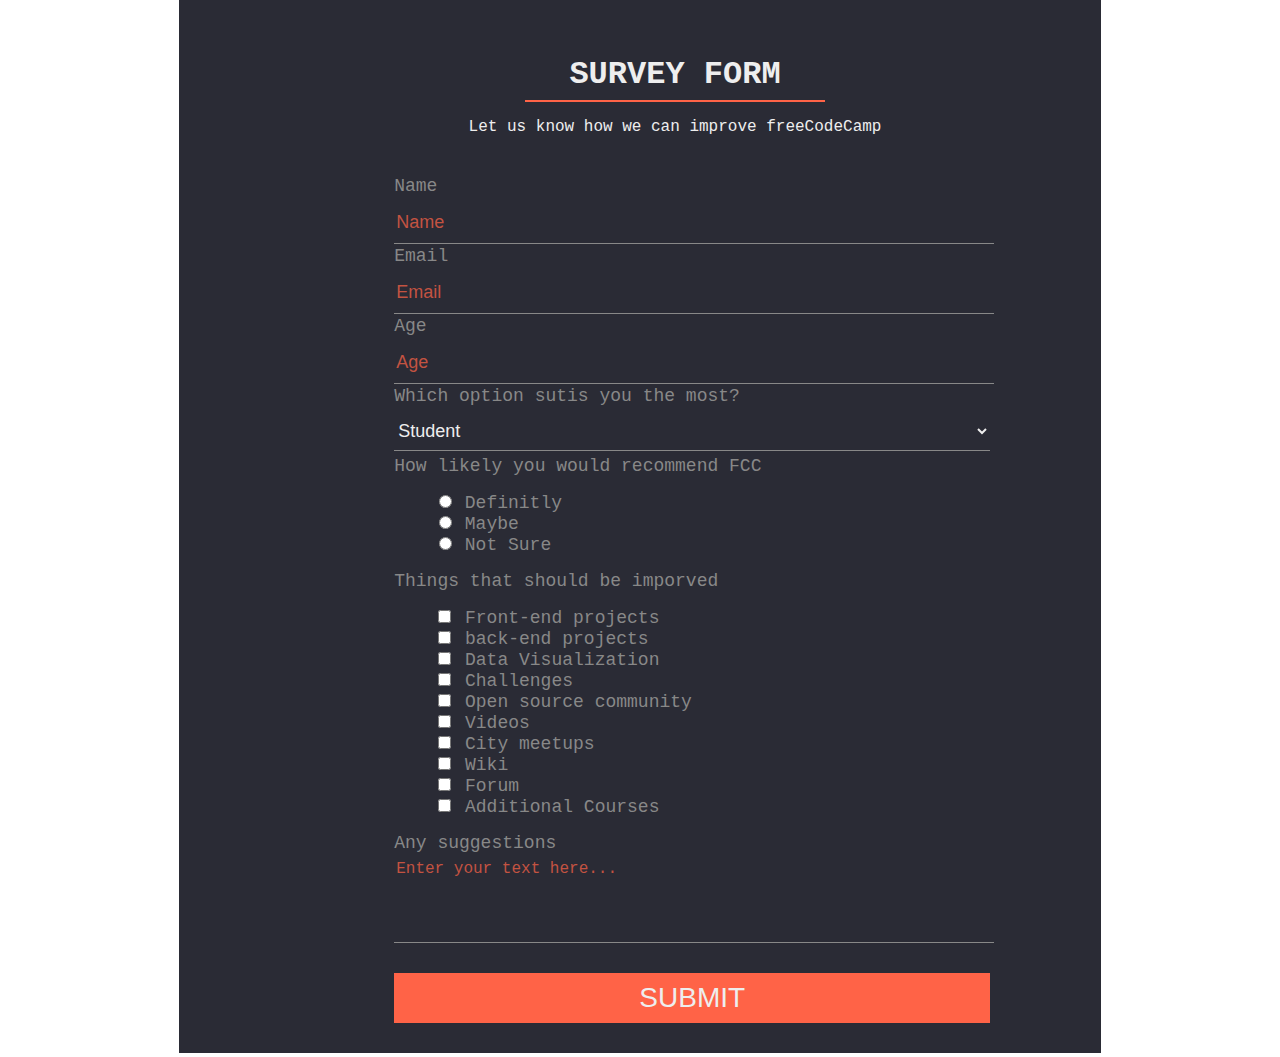
<file: Survey-form/index.html>
<!DOCTYPE html>
<html lang="en">
<head>
  <meta charset="UTF-8">
  <meta name="viewport" content="width=device-width, initial-scale=1.0">
  <meta http-equiv="X-UA-Compatible" content="ie=edge">
  <link rel="stylesheet" href="style.css">
  <title>Survey Form</title>
</head>
<body>
  <main>
    <div class="container">
      <div class="title-holder">
        <h1 id="title" class="uppercase white">Survey form</h1>
      </div>
      <p id="description">Let us know how we can improve freeCodeCamp</p>
      <form action="" id="survey-form">
        <div class="form-item">
          <label for="name" id="name-label">Name</label>
          <input type="text" id="name" placeholder="Name" required>
        </div>
        <div class="form-item">
          <label for="email" id="email-label">Email</label>
          <input type="email" id="email" placeholder="Email" required>
        </div>
        <div class="form-item">
          <label for="number" id="number-label">Age</label>
          <input type="number" id="number" placeholder="Age" min="10" max="130" required>
        </div>
        <div class="form-item">
          <label for="dropdown" id="dropdown-label">Which option sutis you the most?</label>
          <select name="dropdown" id="dropdown">
            <option value="">Student</option>
            <option value="">Full Time Job</option>
            <option value="">Full time learner</option>
            <option value="">Prefer not to say</option>
            <option value="">Other</option>
          </select>
        </div>
        <div class="form-item">
          <label for="">How likely you would recommend FCC</label>
          <ul class="radio-buttson" style="list-style: none;">
            <li>
              <input name="radio-buttons" type="radio">
              <label for="">Definitly</label>
            </li>
            <li>
              <input name="radio-buttons" type="radio">
              <label for="">Maybe</label>
            </li>
            <li>
              <input name="radio-buttons" type="radio">
              <label for="">Not Sure</label>
            </li>
          </ul>
        </div>
        <div class="form-item">
          <label for="">Things that should be imporved</label>
          <ul class="checkboxes" style="list-style: none">
            <li class="checkbox">
              <label>
                <input type="checkbox" name="preer">
                Front-end projects
              </label>
            </li>
            <li class="checkbox">
              <label for="">
                <input type="checkbox" name="">
                back-end projects
              </label>
            </li>
            <li class="checkbox">
              <label>
                <input type="checkbox" name="">
                Data Visualization
              </label>
            </li>
            <li class="checkbox">
              <label>
                <input type="checkbox" name="">
                Challenges
              </label>
            </li>
            <li class="checkbox">
              <label>
                <input type="checkbox" name="">
               Open source community
              </label>
            </li>
            <li class="checkbox">
              <label>
                <input type="checkbox" name="">
                Videos
              </label>
            </li>
            <li class="checkbox">
              <label>
                <input type="checkbox" name="">
                City meetups
              </label>
            </li>
            <li class="checkbox">
              <label>
                <input type="checkbox" name="">
                Wiki
              </label>
            </li>
            <li class="checkbox">
              <label>
                <input type="checkbox" name="">
                Forum
              </label>
            </li>
            <li class="checkbox">
              <label>
                <input type="checkbox" name="">
                Additional Courses
              </label>
            </li>
          </ul>
        </div>
        <div class="textarea-form-item">
          <label for="textarea">Any suggestions</label>
          <textarea name="comments" id="textarea" placeholder="Enter your text here..."></textarea>
        </div>
        <button type="button" id="submit">Submit</button>
      </form>
    </div>
  </main>
</body>
</html>
<!--
User Story #1: I can see a title with id="title" in H1 sized text.
User Story #2: I can see a short explanation with id="description" in P sized text.
User Story #3: I can see a form with id="survey-form".
User Story #4: Inside the form element, I am required to enter my name in a field with id="name".
User Story #5: Inside the form element, I am required to enter an email in a field with id="email".
User Story #6: If I enter an email that is not formatted correctly, I will see an HTML5 validation error.
User Story #7: Inside the form, I can enter a number in a field with id="number".
User Story #8: If I enter non-numbers in the number input, I will see an HTML5 validation error.
User Story #9: If I enter numbers outside the range of the number input, I will see an HTML5 validation error.
User Story #10: For the name, email, and number input fields inside the form I can see corresponding labels that describe the purpose of each field with the following ids: id="name-label", id="email-label", and id="number-label".
User Story #11: For the name, email, and number input fields, I can see placeholder text that gives me a description or instructions for each field.
User Story #12: Inside the form element, I can select an option from a dropdown that has a corresponding id="dropdown".
User Story #13: Inside the form element, I can select a field from one or more groups of radio buttons. Each group should be grouped using the name attribute.
User Story #14: Inside the form element, I can select several fields from a series of checkboxes, each of which must have a value attribute.
User Story #15: Inside the form element, I am presented with a textarea at the end for additional comments.
User Story #16: Inside the form element, I am presented with a button with id="submit" to submit all my inputs.
-->
</file>
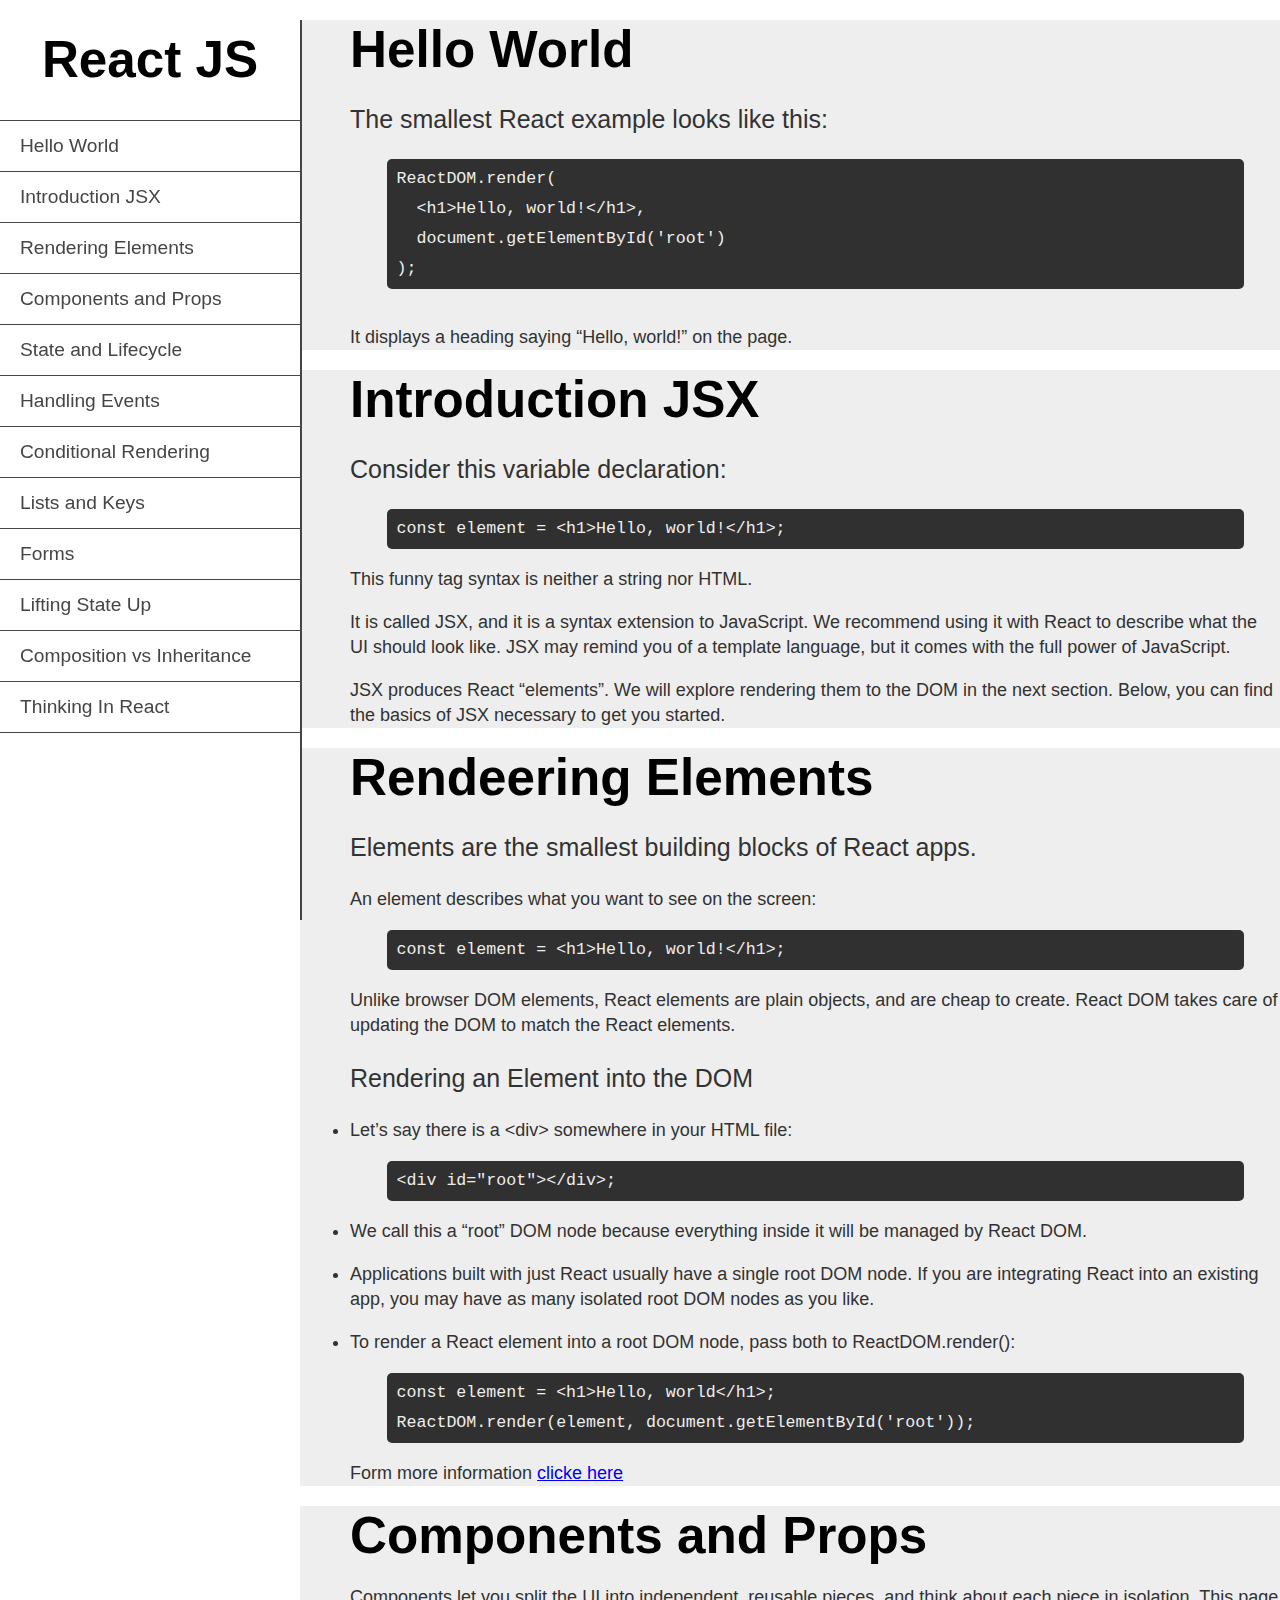
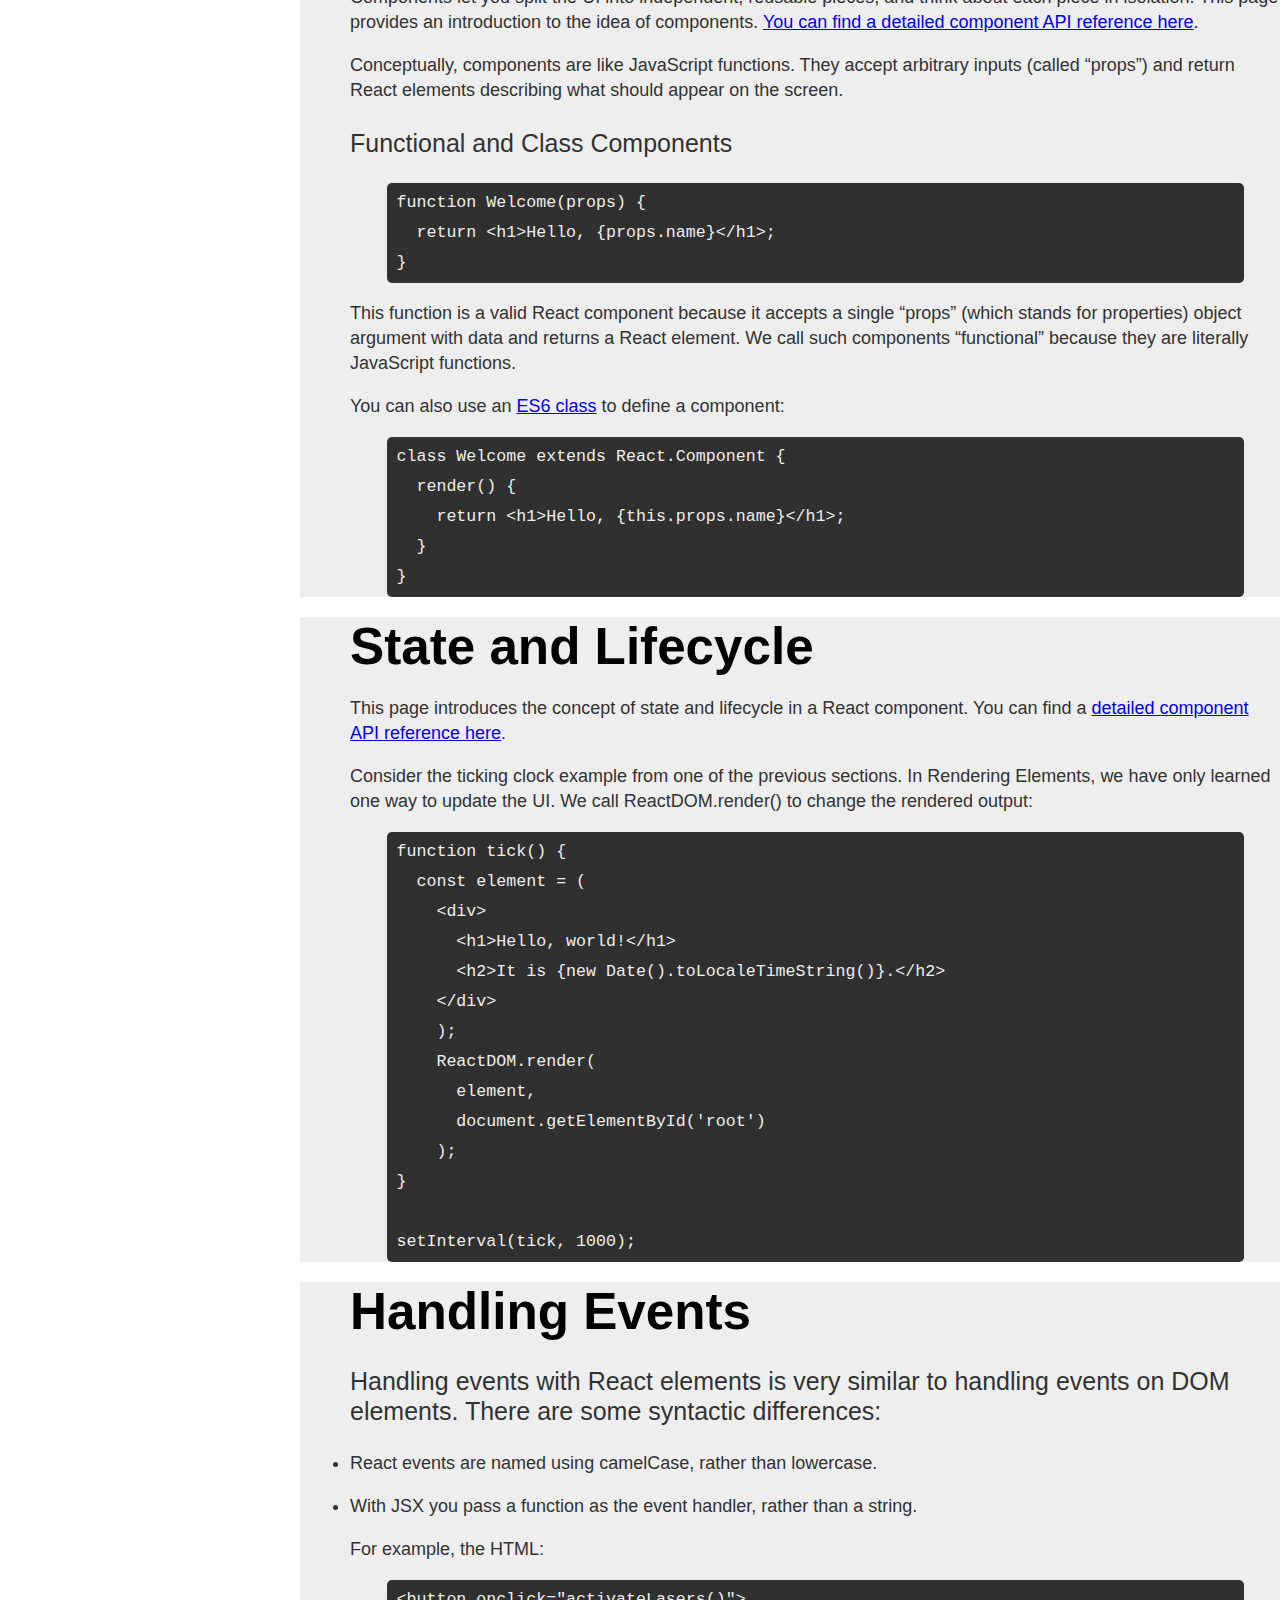
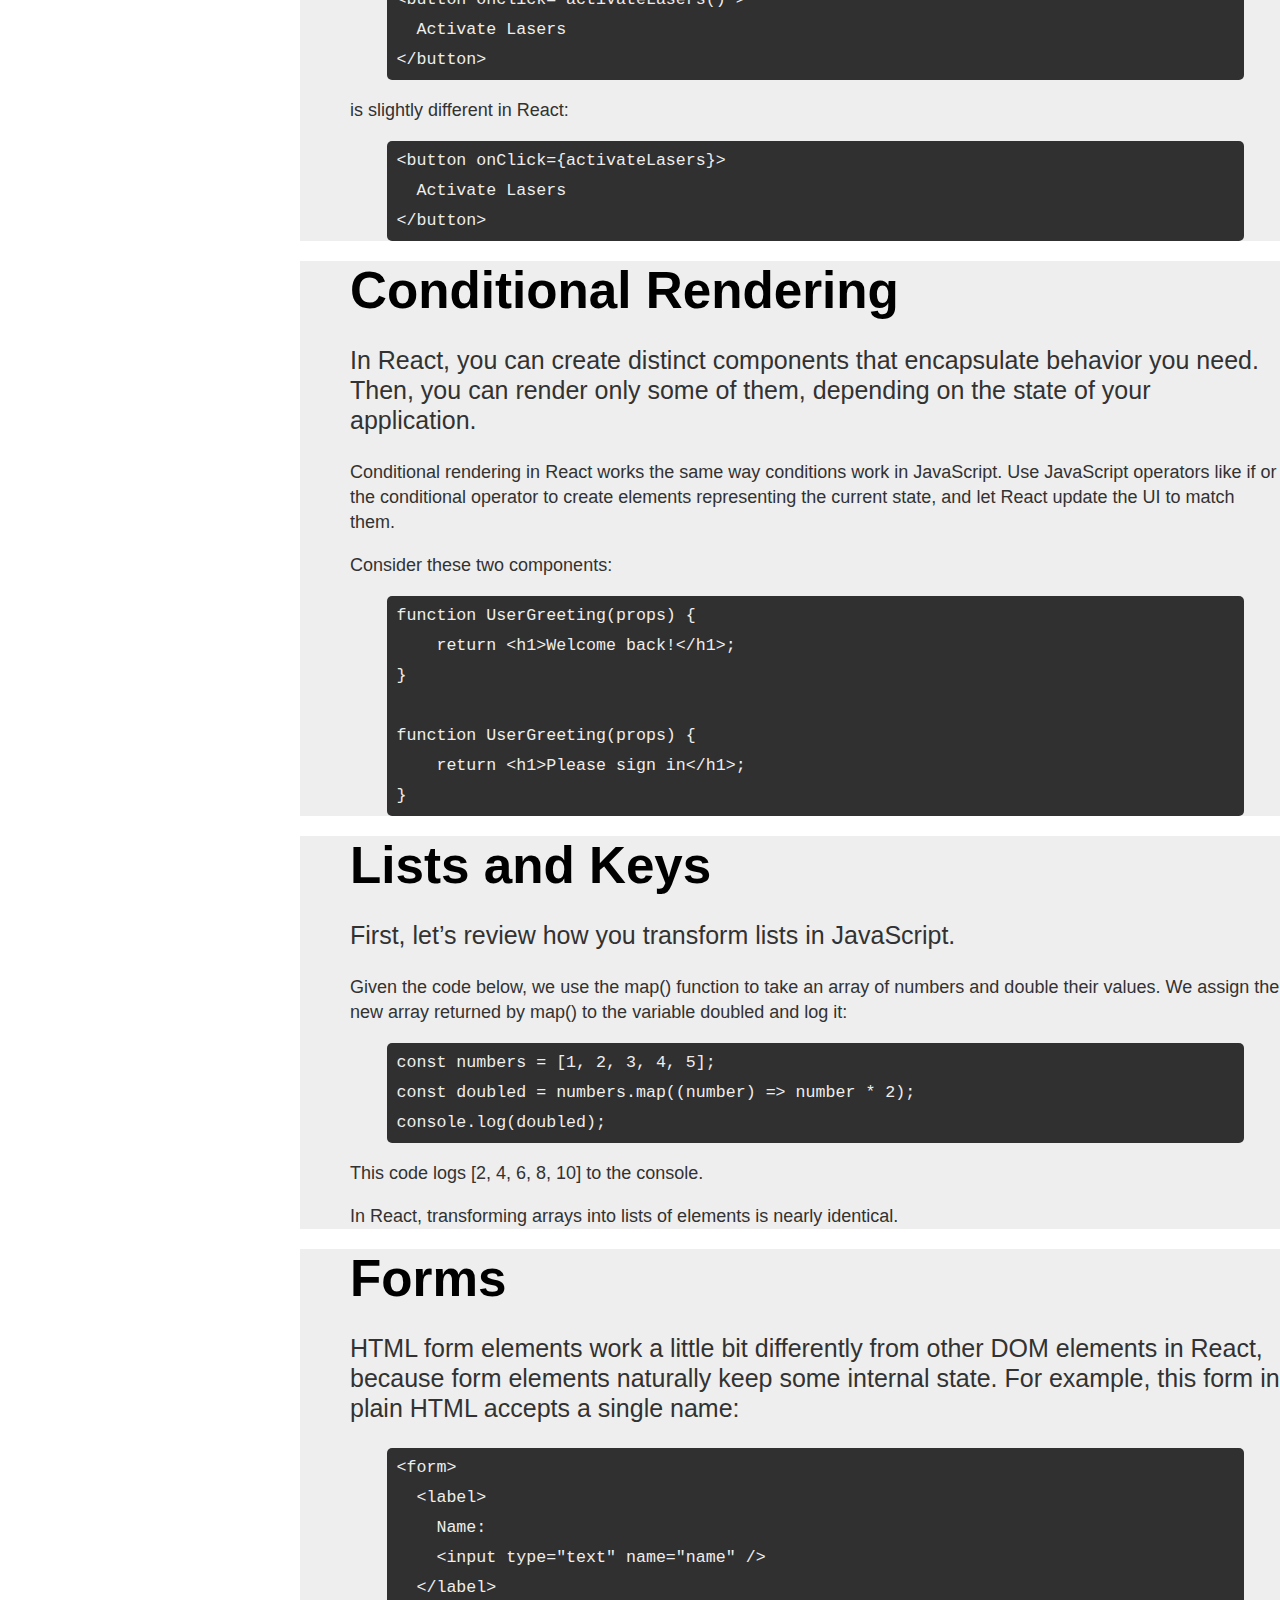
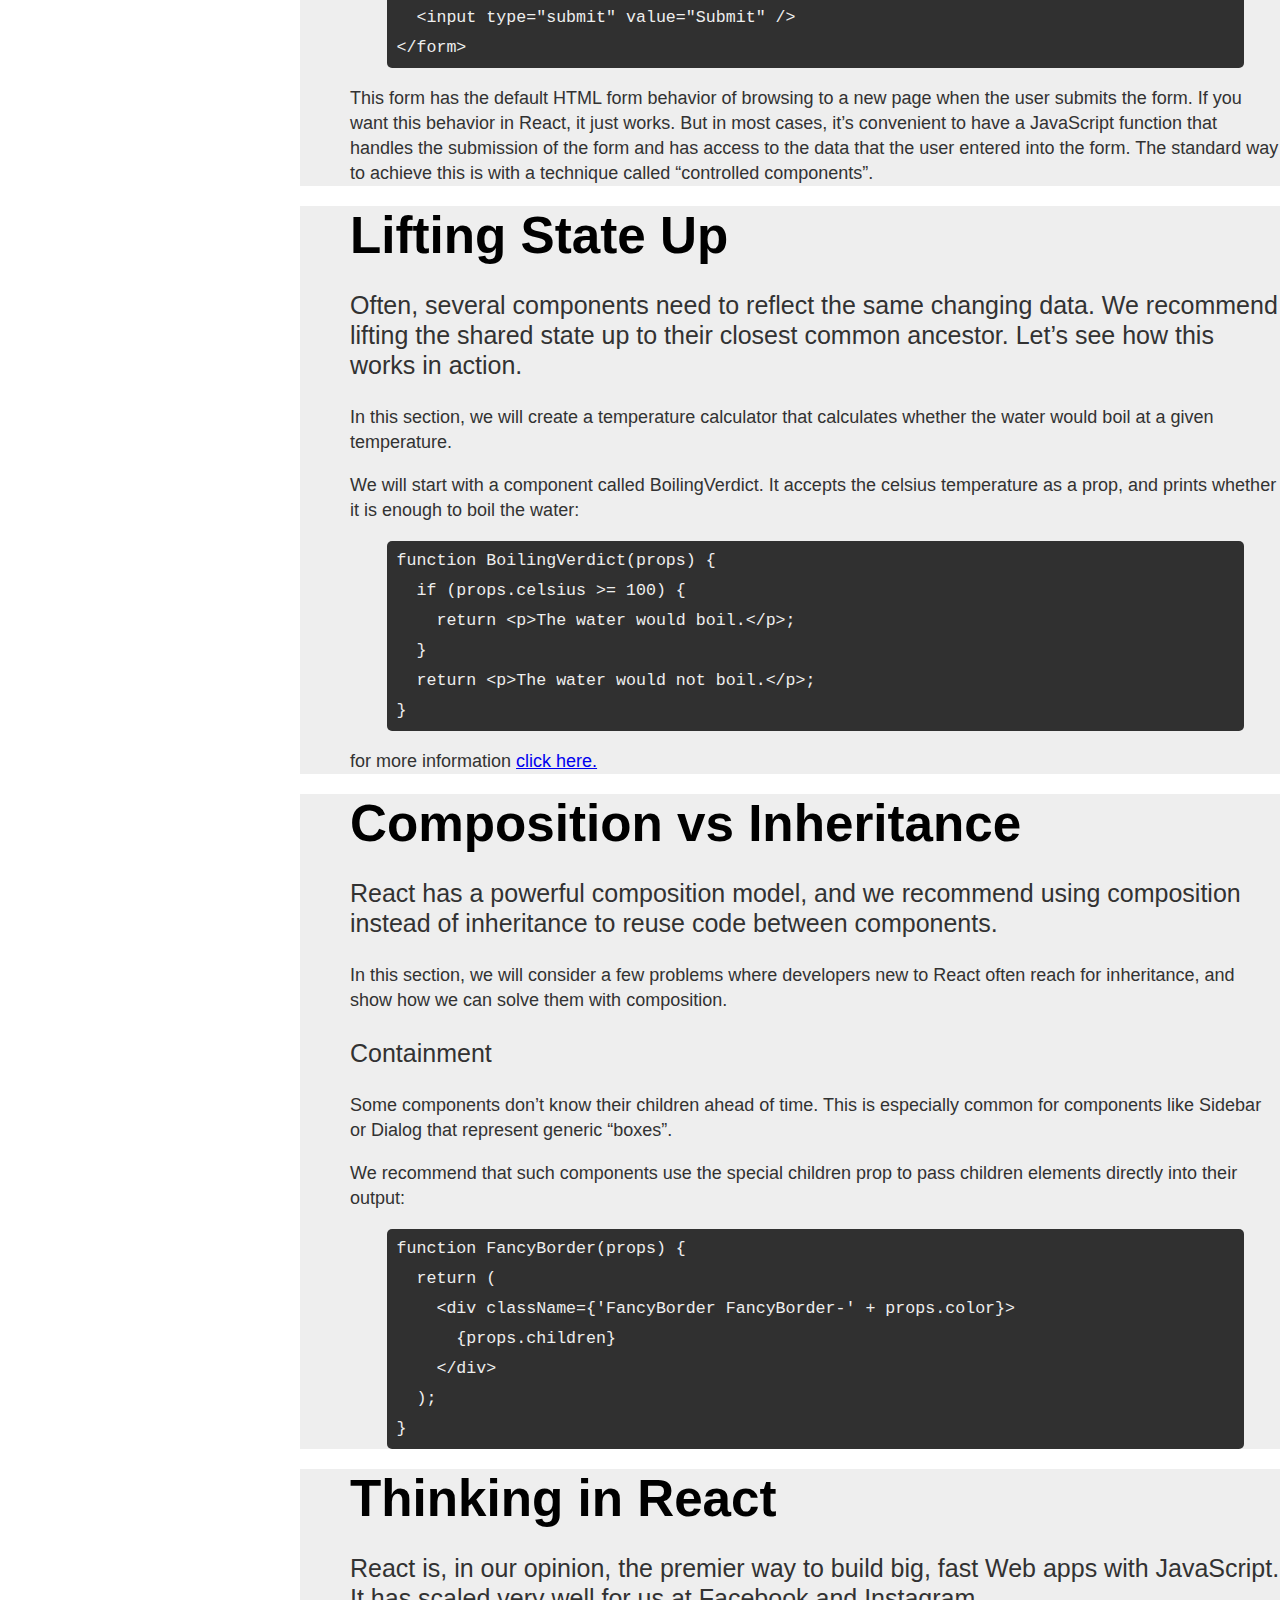
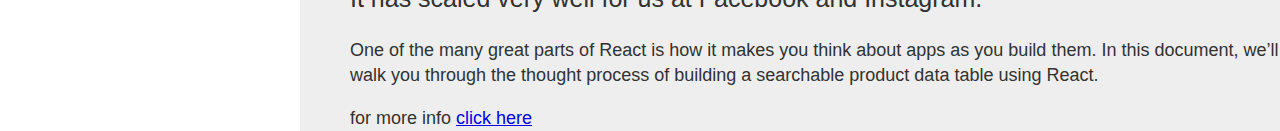
<file: technical-documentation/index.html>
<!DOCTYPE html>
<html lang="en">
<head>
  <meta charset="UTF-8">
  <meta name="viewport" content="width=device-width, initial-scale=1.0">
  <meta http-equiv="X-UA-Compatible" content="ie=edge">
  <link rel="stylesheet" href="style.css">
  <title>React JS</title>
</head>
<body>
  <nav id="navbar">
    <header class="doc-title">React JS</header>
    <ul>
      <li><a href="#hello-world" class="nav-link">Hello World</a></li>
      <li><a href="#introduction" class="nav-link">Introduction JSX</a></li>
      <li><a href="#rendering-elements" class="nav-link">Rendering Elements</a></li>
      <li><a href="#components-and-props" class="nav-link">Components and Props</a></li>
      <li><a href="#state-and-lifecycle" class="nav-link">State and Lifecycle</a></li>
      <li><a href="#handling-events" class="nav-link">Handling Events</a></li>
      <li><a href="#conditional-rendering" class="nav-link">Conditional Rendering</a></li>
      <li><a href="#lists-and-keys" class="nav-link">Lists and Keys</a></li>
      <li><a href="#forms" class="nav-link">Forms</a></li>
      <li><a href="#lifting-state-up" class="nav-link">Lifting State Up</a></li>
      <li><a href="#composition-vs-inheritance" class="nav-link">Composition vs Inheritance</a></li>
      <li><a href="#thinking-in-react" class="nav-link">Thinking In React</a></li>
    </ul>
  </nav>
  
  <main id="main-doc">
    <section class="main-section" id="hello-world">
      <header>Hello World</header>
      <article>
        <p class="small-title">The smallest React example looks like this:</p> 
       <code class="block-code">
           ReactDOM.render(<br>
            &nbsp;&nbsp;&lt;h1&gt;Hello, world!&lt;/h1&gt;,<br>
            &nbsp;&nbsp;document.getElementById('root')<br>
          );
        </code> <br>
        <p>It displays a heading saying “Hello, world!” on the page.</p>
      </article>
    </section>
    <section class="main-section" id="introduction">
      <header>Introduction JSX</header>
      <article>
        <p class="small-title">Consider this variable declaration:</p>
        <code class="block-code">
          const element = &lt;h1&gt;Hello, world!&lt;/h1&gt;;
        </code>
        <p>This funny tag syntax is neither a string nor HTML.</p>
        <p>It is called JSX, and it is a syntax extension to JavaScript. We recommend using it with React to describe what the UI should look like. JSX may remind you of a template language, but it comes with the full power of JavaScript.</p>
        <p>JSX produces React “elements”. We will explore rendering them to the DOM in the next section. Below, you can find the basics of JSX necessary to get you started.</p>
      </article>
    </section>
    <section class="main-section" id="rendering-elements">
      <header>Rendeering Elements</header>
      <article>
        <p class="small-title">Elements are the smallest building blocks of React apps.</p>
        <p>An element describes what you want to see on the screen:</p>
        <code class="block-code">
          const element = &lt;h1&gt;Hello, world!&lt;/h1&gt;;
        </code>
        <p>Unlike browser DOM elements, React elements are plain objects, and are cheap to create. React DOM takes care of updating the DOM to match the React elements.</p>

        <p class="small-title">Rendering an Element into the DOM</p>
        <p><li>Let’s say there is a &lt;div&gt; somewhere in your HTML file:</li></p>
        <code class="block-code">
          &lt;div id="root"&gt;&lt;/div&gt;;
        </code>
        <p><li>We call this a “root” DOM node because everything inside it will be managed by React DOM.</li></p>
        <p><li>Applications built with just React usually have a single root DOM node. If you are integrating React into an existing app, you may have as many isolated root DOM nodes as you like.</li></p>
        <p><li>To render a React element into a root DOM node, pass both to ReactDOM.render():</li></p>
        <code class="block-code">
          const element = &lt;h1&gt;Hello, world&lt;/h1&gt;;<br>
          ReactDOM.render(element, document.getElementById('root'));
        </code>
        <p>Form more information <a href="https://reactjs.org/docs/rendering-elements.html">clicke here</a></p>
      </article>
    </section>
    <section class="main-section" id="components-and-props">
      <header>Components and Props</header>
      <article>
        <p>Components let you split the UI into independent, reusable pieces, and think about each piece in isolation. This page provides an introduction to the idea of components. <a href="https://reactjs.org/docs/react-component.html">You can find a detailed component API reference here</a>.</p>
        <p>Conceptually, components are like JavaScript functions. They accept arbitrary inputs (called “props”) and return React elements describing what should appear on the screen.</p>
        <p class="small-title">Functional and Class Components</p>
        <code class="block-code">
            function Welcome(props) {<br>
              &nbsp;&nbsp;return &lt;h1&gt;Hello, {props.name}&lt;/h1&gt;;<br>
            }
        </code>
        <p>This function is a valid React component because it accepts a single “props” (which stands for properties) object argument with data and returns a React element. We call such components “functional” because they are literally JavaScript functions.</p>
        <p>You can also use an <a href="https://developer.mozilla.org/en-US/docs/Web/JavaScript/Reference/Classes">ES6 class</a>  to define a component:</p>
        <code class="block-code">
            class Welcome extends React.Component {<br>
              &nbsp;&nbsp;render() {<br>
                &nbsp;&nbsp;&nbsp;&nbsp;return &lt;h1&gt;Hello, {this.props.name}&lt;/h1&gt;;<br>
                &nbsp;&nbsp;}<br>
            }
        </code>
      </article>
    </section>
    <section class="main-section" id="state-and-lifecycle">
      <header>State and Lifecycle</header>
      <article>

        <p>This page introduces the concept of state and lifecycle in a React component. You can find a <a href="https://reactjs.org/docs/react-component.html"> detailed component API reference here</a>.</p>
        <p>Consider the ticking clock example from one of the previous sections. In Rendering Elements, we have only learned one way to update the UI. We call ReactDOM.render() to change the rendered output:</p>
        <code class="block-code">
            function tick() {<br>
              &nbsp;&nbsp;const element = (<br>
                &nbsp;&nbsp;&nbsp;&nbsp;&lt;div&gt;<br>
                  &nbsp;&nbsp;&nbsp;&nbsp;&nbsp;&nbsp;&lt;h1&gt;Hello, world!&lt;/h1&gt;<br>
                  &nbsp;&nbsp;&nbsp;&nbsp;&nbsp;&nbsp;&lt;h2&gt;It is {new Date().toLocaleTimeString()}.&lt;/h2&gt;<br>
                &nbsp;&nbsp;&nbsp;&nbsp;&lt;/div&gt;<br>
              &nbsp;&nbsp;&nbsp;&nbsp;);<br>
              &nbsp;&nbsp;&nbsp;&nbsp;ReactDOM.render(<br>
                &nbsp;&nbsp;&nbsp;&nbsp;&nbsp;&nbsp;element,<br>
                &nbsp;&nbsp;&nbsp;&nbsp;&nbsp;&nbsp;document.getElementById('root')<br>
              &nbsp;&nbsp;&nbsp;&nbsp;);<br>
            }<br>
            <br>
            setInterval(tick, 1000);
        </code>
      </article>
    </section>
    <section class="main-section" id="handling-events">
      <header>Handling Events</header>
      <article>

        <p class="small-title">Handling events with React elements is very similar to handling events on DOM elements. There are some syntactic differences:</p>
        <p><li>React events are named using camelCase, rather than lowercase.</li></p>
        <p><li>With JSX you pass a function as the event handler, rather than a string.</li></p>
        <p>For example, the HTML:</p>
        <code class="block-code">
            &lt;button onclick="activateLasers()"><br>
            &nbsp;&nbsp;Activate Lasers<br>
            &lt;/button>
        </code>
        <p>is slightly different in React:</p>
        <code class="block-code">
            &lt;button onClick={activateLasers}><br>
            &nbsp;&nbsp;Activate Lasers<br>
            &lt;/button>
        </code>
      </article>
    </section>
    <section id="conditional-rendering" class="main-section">
      <header>Conditional Rendering</header>
      <article>
        <p class="small-title">In React, you can create distinct components that encapsulate behavior you need. Then, you can render only some of them, depending on the state of your application.</p>
        <p>Conditional rendering in React works the same way conditions work in JavaScript. Use JavaScript operators like if or the conditional operator to create elements representing the current state, and let React update the UI to match them.</p>
        <p>Consider these two components:</p>
        <code class="block-code">
            function UserGreeting(props) {<br>
              &nbsp;&nbsp;&nbsp;&nbsp;return &lt;h1>Welcome back!&lt;/h1>;<br>
            }<br>
            <br>
            function UserGreeting(props) {<br>
              &nbsp;&nbsp;&nbsp;&nbsp;return &lt;h1>Please sign in&lt;/h1>;<br>
            }
        </code>
      </article>
    </section>
    <section id="lists-and-keys" class="main-section">
      <header>Lists and Keys</header>
      <article>
        <p class="small-title">First, let’s review how you transform lists in JavaScript.</p>
        <p>Given the code below, we use the map() function to take an array of numbers and double their values. We assign the new array returned by map() to the variable doubled and log it:</p>
        <code class="block-code">
            const numbers = [1, 2, 3, 4, 5];<br>
            const doubled = numbers.map((number) => number * 2);<br>
            console.log(doubled);
        </code>
        <p>This code logs [2, 4, 6, 8, 10] to the console.</p>
        <p>In React, transforming arrays into lists of elements is nearly identical.</p>
      </article>
    </section>
    <section class="main-section" id="forms">
      <header>Forms</header>
      <article>
        <p class="small-title">HTML form elements work a little bit differently from other DOM elements in React, because form elements naturally keep some internal state. For example, this form in plain HTML accepts a single name:</p>
        <code class="block-code">
            &lt;form><br>
              &nbsp;&nbsp;&lt;label><br>
                &nbsp;&nbsp;&nbsp;&nbsp;Name:<br>
                &nbsp;&nbsp;&nbsp;&nbsp;&lt;input type="text" name="name" /><br>
              &nbsp;&nbsp;&lt;/label><br>
              &nbsp;&nbsp;&lt;input type="submit" value="Submit" /><br>
            &lt;/form>
        </code>
        <p>This form has the default HTML form behavior of browsing to a new page when the user submits the form. If you want this behavior in React, it just works. But in most cases, it’s convenient to have a JavaScript function that handles the submission of the form and has access to the data that the user entered into the form. The standard way to achieve this is with a technique called “controlled components”.</p>
      </article>
    </section>
    <section class="main-section" id="lifting-state-up">
      <header>Lifting State Up</header>
      <article>
        <p class="small-title">Often, several components need to reflect the same changing data. We recommend lifting the shared state up to their closest common ancestor. Let’s see how this works in action.</p>
        <p>In this section, we will create a temperature calculator that calculates whether the water would boil at a given temperature.</p>
        <p>We will start with a component called BoilingVerdict. It accepts the celsius temperature as a prop, and prints whether it is enough to boil the water:</p>
        <code class="block-code">
            function BoilingVerdict(props) {<br>
              &nbsp;&nbsp;if (props.celsius >= 100) {<br>
                &nbsp;&nbsp;&nbsp;&nbsp;return &lt;p>The water would boil.&lt;/p>;<br>
              &nbsp;&nbsp;}<br>
              &nbsp;&nbsp;return &lt;p>The water would not boil.&lt;/p>;<br>
            }
        </code>
        <p>for more information <a href="https://reactjs.org/docs/lifting-state-up.html">click here.</a></p>
      </article>
    </section> 
    <section class="main-section" id="composition-vs-inheritance">
      <header>Composition vs Inheritance</header>
      <article>

        <p class="small-title">React has a powerful composition model, and we recommend using composition instead of inheritance to reuse code between components.</p>
        <p>In this section, we will consider a few problems where developers new to React often reach for inheritance, and show how we can solve them with composition.</p>
        <p class="small-title">Containment</p>
        <p>Some components don’t know their children ahead of time. This is especially common for components like Sidebar or Dialog that represent generic “boxes”.</p>
        <p>We recommend that such components use the special children prop to pass children elements directly into their output:</p>
        <code class="block-code">
            function FancyBorder(props) {<br>
              &nbsp;&nbsp;return (<br>
                &nbsp;&nbsp;&nbsp;&nbsp;&lt;div className={'FancyBorder FancyBorder-' + props.color}><br>
                  &nbsp;&nbsp;&nbsp;&nbsp;&nbsp;&nbsp;{props.children}<br>
                &nbsp;&nbsp;&nbsp;&nbsp;&lt;/div><br>
              &nbsp;&nbsp;);<br>
            }
        </code>
      </article>
    </section>
    <section class="main-section" id="thinking-in-react">
      <header>Thinking in React</header>
      <article>
        <p class="small-title">React is, in our opinion, the premier way to build big, fast Web apps with JavaScript. It has scaled very well for us at Facebook and Instagram.</p>
        <p>One of the many great parts of React is how it makes you think about apps as you build them. In this document, we’ll walk you through the thought process of building a searchable product data table using React.</p>
        <p>for more info <a href="https://reactjs.org/docs/thinking-in-react.html">click here</a></p>
      </article>
    </section>
  </main>
</body>
</html>
</file>
<file: Survey-form/style.css>
body{
  width: 100%;
  height: 100%;
  padding: 0;
  margin: 0;
  font-family: monospace, 'Segoe UI', Tahoma, Geneva, Verdana, sans-serif;
}
.uppercase{
  text-transform: uppercase;
}
.white{
  color: #eee;
}
.transparent{
  background-color: transparent;
}
main{
  width: 90%;
  margin: auto;
}
.container{
  width: calc(80% - 70px);
  margin: auto;
  height: 100%;
  padding-top: 50px;
  padding-left: 70px;
  background-color: #2a2b35;
}
.title-holder{
  width: 300px;
  height: 50px;
  margin: auto;
  border-bottom: 2px solid tomato;
  line-height: 50px;
  text-align: center;
}
#title{
  margin-top: 0;
}
#description{
  font-size: 16px;
  text-align: center;
  color: #eee;
}
#survey-form{
  width: 70%;
  margin-left: 25px;
  margin-right: 5px;
  margin-top: 40px;
  padding-left: 120px;
}
#survey-form * {
  color: #eee;
}
.form-item {
  width: 100%;
  min-height: 70px;
}
#name-label, #email-label, #number-label,
#name, #email, #number, #dropdown-label, #dropdown{
  display: block;
}
#name, #email, #number, #dropdown{
  width: 100%;
  height: 40px;
  font-size: 18px;
  background-color: transparent;
  border: none;
  border-bottom: 1px solid #888;
  margin-bottom: 10px;
}
#dropdown option{
  background-color: #2a2b35;
}
label{
  font-size: 18px;
  margin-bottom: 5px;
  color: #888!important;
}
::placeholder{
  color: rgba(255, 99, 71, 0.726);
}
.textarea-form-item label, textarea{
  display: block;
}
textarea{
  width: 100%;
  height: 80px;
  background-color: transparent;
  border: none;
  border-bottom: 1px solid #888;
  resize: none;
  vertical-align: top;
  font-size: 16px;
}
#submit{
width: 100%;
height: 50px;
border: none;
background-color: tomato;
margin-bottom: 30px;
margin-top: 30px;
cursor: pointer;
font-size: 28px;
text-transform: uppercase;
}
</file>
<file: technical-documentation/style.css>
body, html{
  width: 100%;
  height: 100%;
  margin: 0;
  padding: 0;
  font-family: Helvetica;
}
p, li{
  color: #323232;
  font-size: 18px;
  line-height: 25px;
}
header{
  font-size: 4vw;
  font-weight: 600;
  margin: 20px 0;
}
ul{
  list-style: none;
  padding: 0;
  margin-top: 0; 
  margin-bottom: 20px;  
}
#navbar{
  width: 300px;
  height: 100%;
  border-right: 2px solid #454545;
  position: fixed;
  left: 0;
  overflow: auto;
}
ul li{
  width: calc(100% - 20px);
  height: 50px;
  padding-left: 20px;
  border-bottom: 1px solid #454545;
}
ul li a{
  line-height: 50px;
}
.block-code{
  width: 90%;
  margin: auto;
  background-color: #303030;
  color: #eee;
  border-radius: 5px;
  padding: 5px 10px;
  font-size: 1.3vw;
}
.nav-link{
  width: 100%;
  height: 100%;
  display: block;
  font-size: 1.5vw;
  text-decoration: none;
  color: #454545;
}
.nav-link:hover{
  color: #212121;
}
.doc-title{
  text-align: center;
  height: 90px;
  padding-top: 10px;
  margin: 0;
  border-bottom: 1px solid #454545;
}
#main-doc{
  margin-left: 300px;
}
.main-section{
  background: #eee;
  padding-left: 50px;
}
.main-section code{
  display: block;
  line-height: 30px;
}
.small-title{
  font-size: 25px;
  line-height: 30px;  
}
/* styling scrollbar */
::-webkit-scrollbar{
  width: 10px;
}
::-webkit-scrollbar-track{
  background-color: rgb(194, 194, 194);
}
::-webkit-scrollbar-thumb {
  background: #888; 
  border-radius: 5px;
}
::-webkit-scrollbar-thumb:hover {
  background: #555; 
}

@media only screen and (max-width: 820px){
  #navbar{
    width: 250px;

  }
  #main-doc{
    margin-left: 250px;
  }
  .nav-link{
    font-size: 2vw;
  }
  .block-code{
    width: calc(100% - 20px);
    padding: 10px 10px;
    font-size: 2vw;
  }
}
</file>
